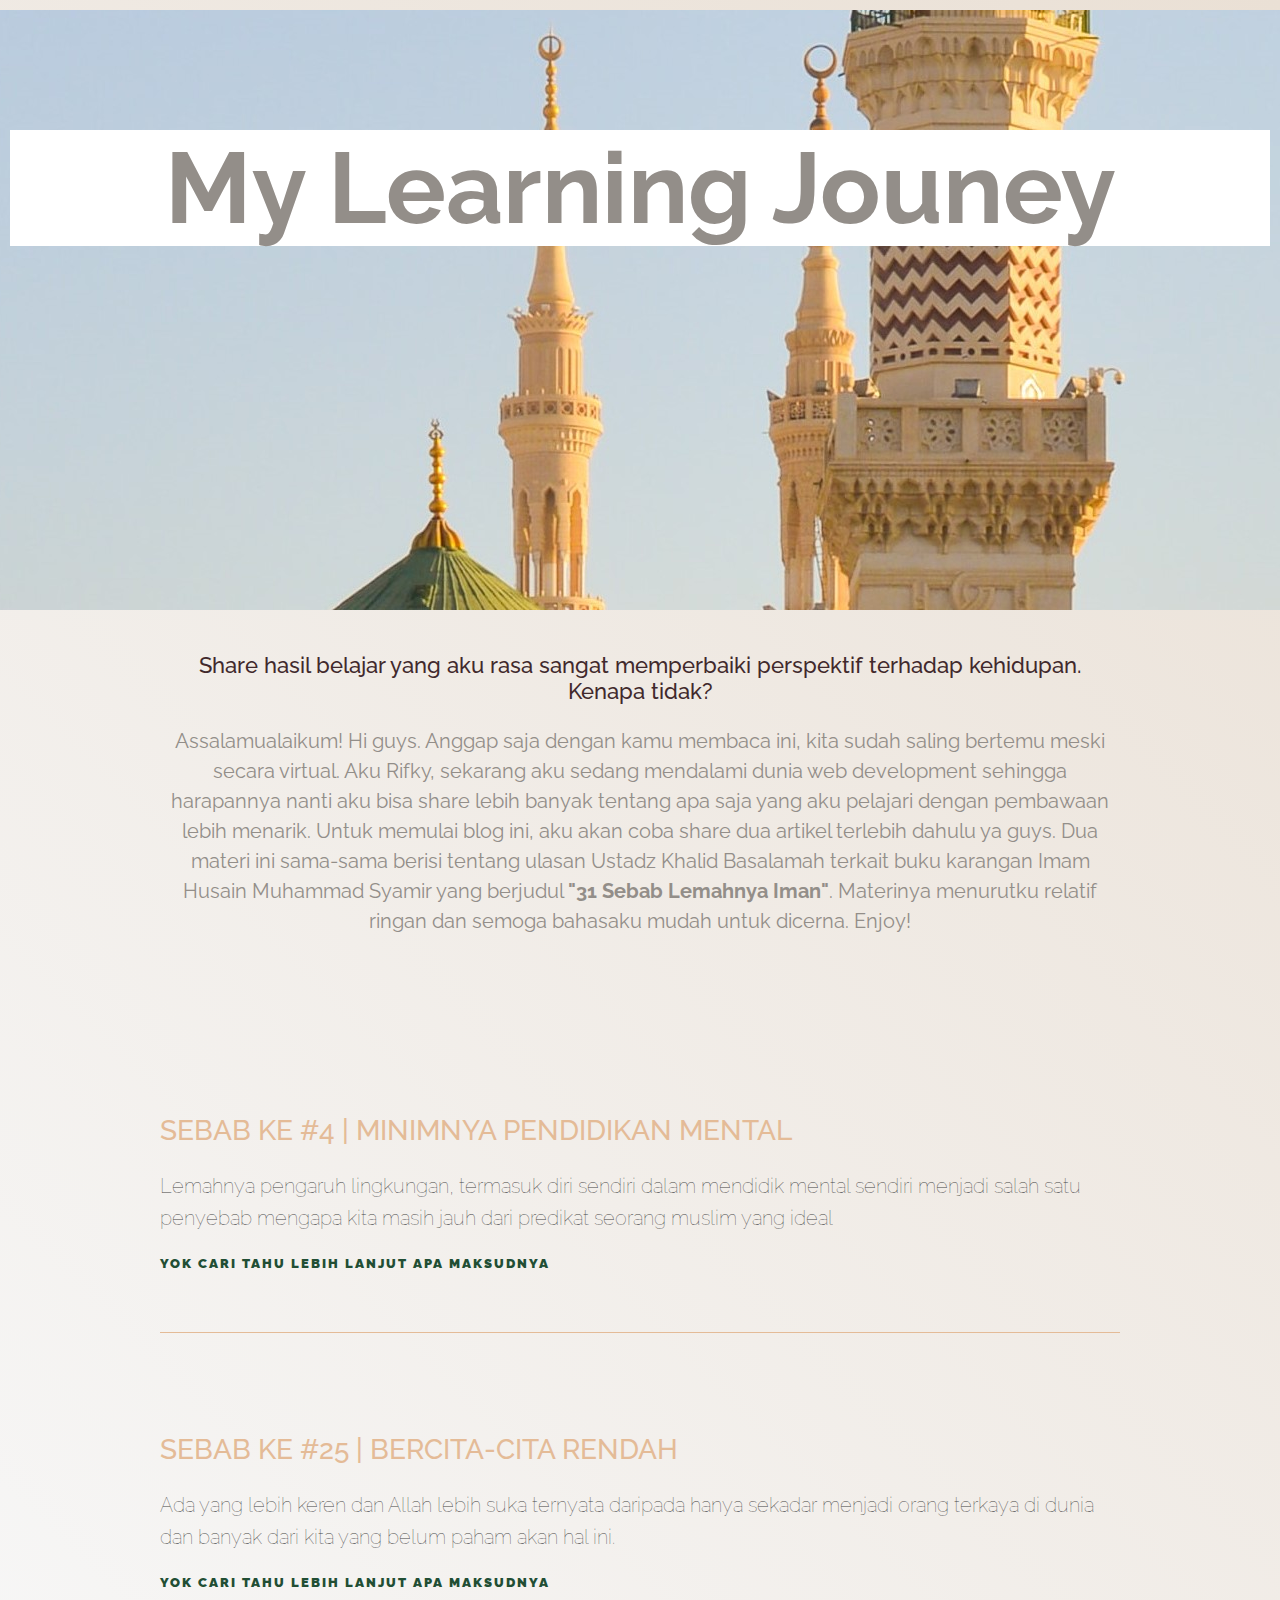
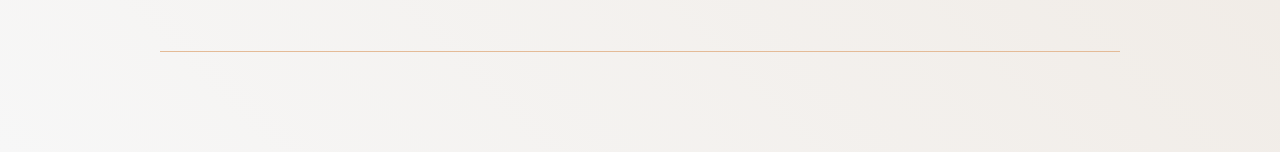
<file: index.html>
<!DOCTYPE html>
<html>
    <head>
        <title>My Learning Journey</title>
        <meta charset="UTF-8"/>
        <meta name="keywords" content="My Learning Journey, Rifky Akbar"/>
        <meta name="description" content="This is a personal blog built by a cool engineer">
        <meta name="author" content="Rifky Akbar">
        <meta name="viewport" content="width=device-width, initial-scale=1">
        <link href="https://fonts.googleapis.com/css?family=Covered+By+Your+Grace|Raleway:100,500,600,800" rel="stylesheet">
        <link rel="stylesheet" type="text/css" href="style.css">
        <script src="index.js"></script>
    </head>

    <body>
    <script>
        carousel();
    </script>
        <div class="header">
            <h1>My Learning Jouney</h1>
          </div>
        
          <div class="greetings">
            <h3>Share hasil belajar yang aku rasa sangat memperbaiki perspektif terhadap kehidupan. Kenapa tidak? </h3>
            <p>Assalamualaikum! Hi guys. Anggap saja dengan kamu membaca ini, kita sudah saling bertemu meski secara virtual. Aku Rifky, sekarang aku sedang mendalami dunia web development sehingga harapannya nanti aku bisa share lebih banyak tentang apa saja yang aku pelajari dengan pembawaan lebih menarik. Untuk memulai blog ini, aku akan coba share dua artikel terlebih dahulu ya guys. Dua materi ini sama-sama berisi tentang ulasan Ustadz Khalid Basalamah terkait buku karangan Imam Husain Muhammad Syamir yang berjudul <b>"31 Sebab Lemahnya Iman"</b>. Materinya menurutku relatif ringan dan semoga bahasaku mudah untuk dicerna. Enjoy!</p>
          <br>
          
              
          </div>
        
          <ul>
            <li>
              <h2>Sebab ke #4 | Minimnya Pendidikan Mental</h2>
              <p>Lemahnya pengaruh lingkungan, termasuk diri sendiri dalam mendidik mental sendiri menjadi salah satu penyebab mengapa kita masih jauh dari predikat seorang muslim yang ideal</p>
              <a href="./31sebab4.html">Yok cari tahu lebih lanjut apa maksudnya</a>
            </li>
            <li>
              <h2>Sebab ke #25 | Bercita-cita Rendah</h2>
              <p>Ada yang lebih keren dan Allah lebih suka ternyata daripada hanya sekadar menjadi orang terkaya di dunia dan banyak dari kita yang belum paham akan hal ini.</p>
              <a href="./31sebab25.html">Yok cari tahu lebih lanjut apa maksudnya</a>
            </li>
          </ul>

    </body>
</html>
</file>
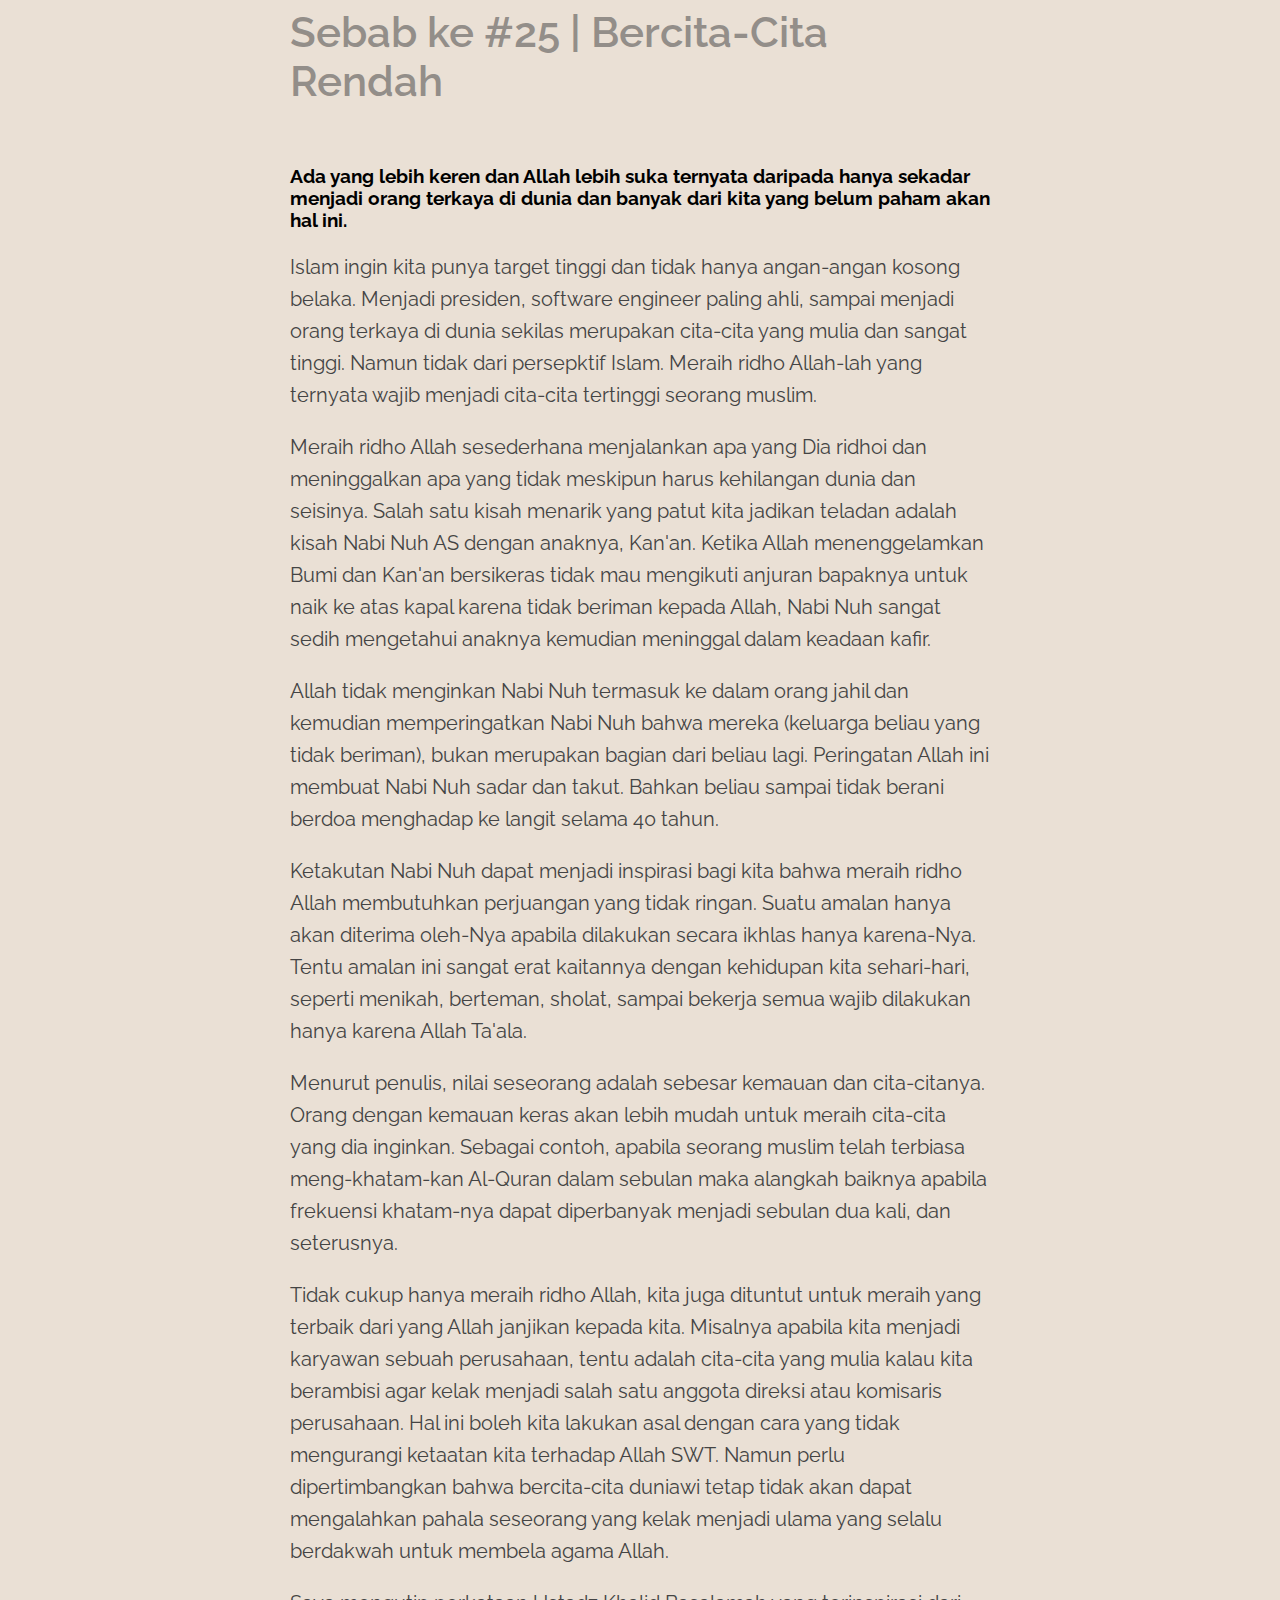
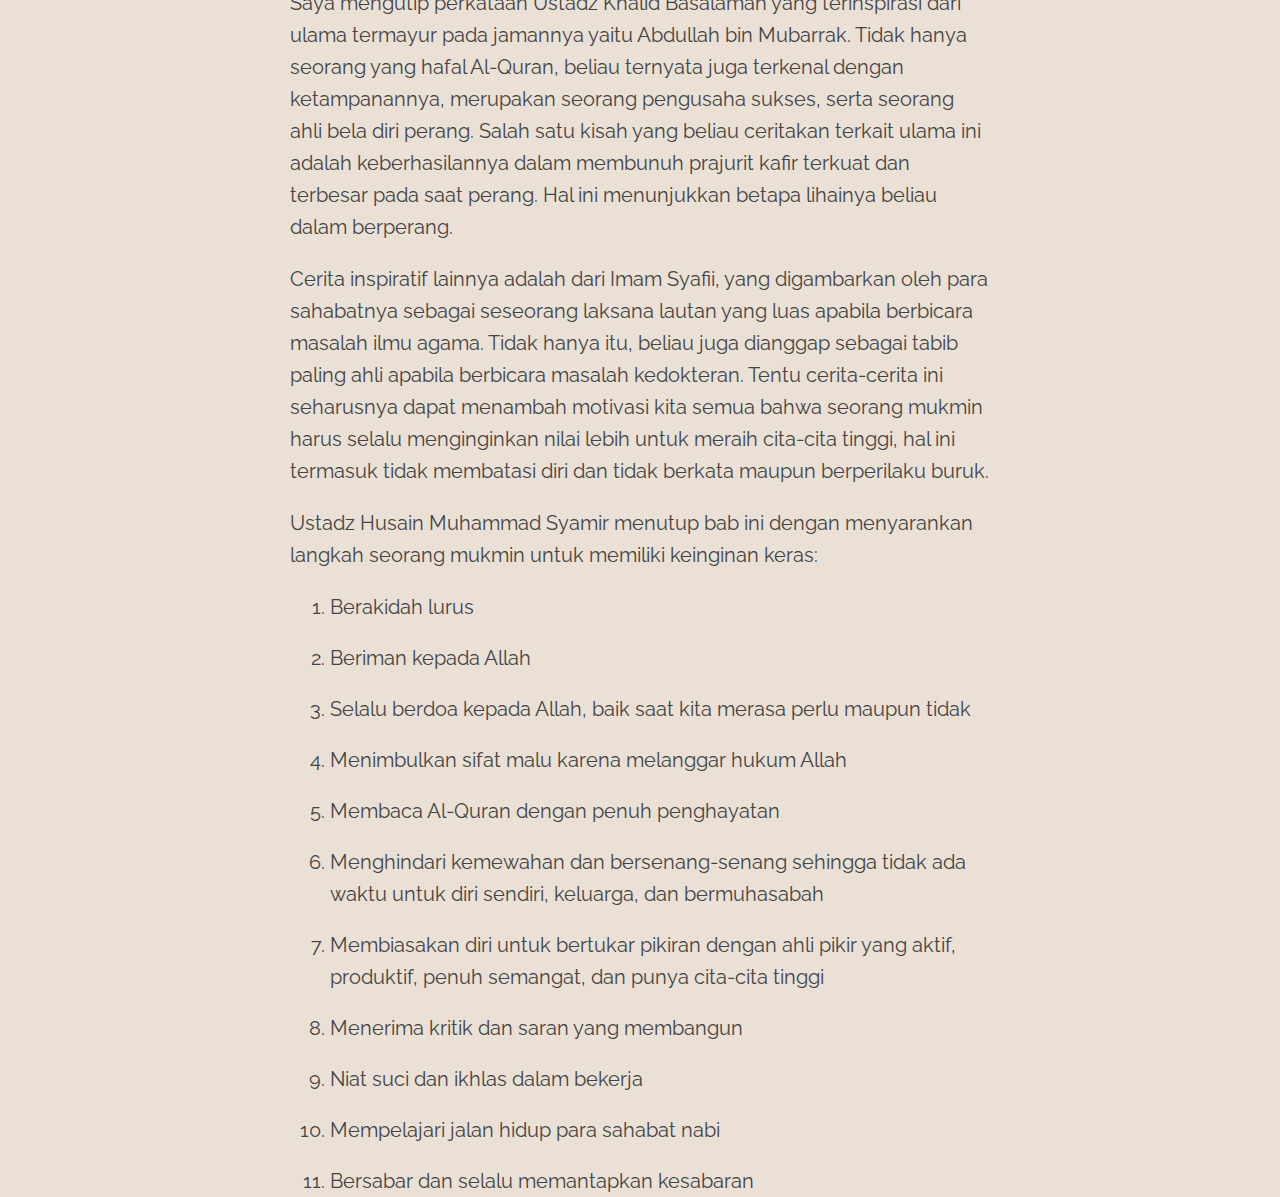
<file: 31sebab25.html>
<!DOCTYPE html>
<html>
    <head>
        <title>My Learning Journey</title>
        <meta charset="UTF-8"/>
        <meta name="keywords" content="My Learning Journey, Rifky Akbar"/>
        <meta name="description" content="This is a personal blog built by a cool engineer">
        <meta name="author" content="Rifky Akbar">
        <meta name="viewport" content="width=device-width, initial-scale=1">
        <link href="https://fonts.googleapis.com/css?family=Covered+By+Your+Grace|Raleway:100,500,600,800" rel="stylesheet">
        <link rel="stylesheet" type="text/css" href="article.css">
        <script src="index.js"></script>
    </head>
    <body>
        <div class="header"></div>
        <div id="banner">
            <div class="content">
              <h1>Sebab ke #25 | Bercita-Cita Rendah</h1>
            </div>
        </div>
        <div id="main" class="content">
            <h3>Ada yang lebih keren dan Allah lebih suka ternyata daripada hanya sekadar menjadi orang terkaya di dunia dan banyak dari kita yang belum paham akan hal ini.</h3>

            <p>Islam ingin kita punya target tinggi dan tidak hanya angan-angan kosong belaka. Menjadi presiden, software engineer paling ahli, sampai menjadi orang terkaya di dunia sekilas merupakan cita-cita yang mulia dan sangat tinggi. Namun tidak dari persepktif Islam. Meraih ridho Allah-lah yang ternyata wajib menjadi cita-cita tertinggi seorang muslim.</p>
            
            <p>Meraih ridho Allah sesederhana menjalankan apa yang Dia ridhoi dan meninggalkan apa yang tidak meskipun harus kehilangan dunia dan seisinya. Salah satu kisah menarik yang patut kita jadikan teladan adalah kisah Nabi Nuh AS dengan anaknya, Kan'an. Ketika Allah menenggelamkan Bumi dan Kan'an bersikeras tidak mau mengikuti anjuran bapaknya untuk naik ke atas kapal karena tidak beriman kepada Allah, Nabi Nuh sangat sedih mengetahui anaknya kemudian meninggal dalam keadaan kafir.</p>
            
            <p>Allah tidak menginkan Nabi Nuh termasuk ke dalam orang jahil dan kemudian memperingatkan Nabi Nuh bahwa mereka (keluarga beliau yang tidak beriman), bukan merupakan bagian dari beliau lagi. Peringatan Allah ini membuat Nabi Nuh sadar dan takut. Bahkan beliau sampai tidak berani berdoa menghadap ke langit selama 40 tahun.</p>

            <p>Ketakutan Nabi Nuh dapat menjadi inspirasi bagi kita bahwa meraih ridho Allah membutuhkan perjuangan yang tidak ringan. Suatu amalan hanya akan diterima oleh-Nya apabila dilakukan secara ikhlas hanya karena-Nya. Tentu amalan ini sangat erat kaitannya dengan kehidupan kita sehari-hari, seperti menikah, berteman, sholat, sampai bekerja semua wajib dilakukan hanya karena Allah Ta'ala.</p>
                
            <p>Menurut penulis, nilai seseorang adalah sebesar kemauan dan cita-citanya. Orang dengan kemauan keras akan lebih mudah untuk meraih cita-cita yang dia inginkan. Sebagai contoh, apabila seorang muslim telah terbiasa meng-khatam-kan Al-Quran dalam sebulan maka alangkah baiknya apabila frekuensi khatam-nya dapat diperbanyak menjadi sebulan dua kali, dan seterusnya.</p>
            
            <p>Tidak cukup hanya meraih ridho Allah, kita juga dituntut untuk meraih yang terbaik dari yang Allah janjikan kepada kita. Misalnya apabila kita menjadi karyawan sebuah perusahaan, tentu adalah cita-cita yang mulia kalau kita berambisi agar kelak menjadi salah satu anggota direksi atau komisaris perusahaan. Hal ini boleh kita lakukan asal dengan cara yang tidak mengurangi ketaatan kita terhadap Allah SWT. Namun perlu dipertimbangkan bahwa bercita-cita duniawi tetap tidak akan dapat mengalahkan pahala seseorang yang kelak menjadi ulama yang selalu berdakwah untuk membela agama Allah.</p>
        
            <p>Saya mengutip perkataan Ustadz Khalid Basalamah yang terinspirasi dari ulama termayur pada jamannya yaitu Abdullah bin Mubarrak. Tidak hanya seorang yang hafal Al-Quran, beliau ternyata juga terkenal dengan ketampanannya, merupakan seorang pengusaha sukses, serta seorang ahli bela diri perang. Salah satu kisah yang beliau ceritakan terkait ulama ini adalah keberhasilannya dalam membunuh prajurit kafir terkuat dan terbesar pada saat perang. Hal ini menunjukkan betapa lihainya beliau dalam berperang.</p>
    
            <p>Cerita inspiratif lainnya adalah dari Imam Syafii, yang digambarkan oleh para sahabatnya sebagai seseorang laksana lautan yang luas apabila berbicara masalah ilmu agama. Tidak hanya itu, beliau juga dianggap sebagai tabib paling ahli apabila berbicara masalah kedokteran. Tentu cerita-cerita ini seharusnya dapat menambah motivasi kita semua bahwa seorang mukmin harus selalu menginginkan nilai lebih untuk meraih cita-cita tinggi, hal ini termasuk tidak membatasi diri dan tidak berkata maupun berperilaku buruk.</p>
    
            <p>Ustadz Husain Muhammad Syamir menutup bab ini dengan menyarankan langkah seorang mukmin untuk memiliki keinginan keras: <br>
           <ol>
                <li>Berakidah lurus</li>
                <br>
                <li>Beriman kepada Allah</li>
                <br>
                <li>Selalu berdoa kepada Allah, baik saat kita merasa perlu maupun tidak</li>
                <br>
                <li>Menimbulkan sifat malu karena melanggar hukum Allah</li>
                <br>
                <li>Membaca Al-Quran dengan penuh penghayatan</li>
                <br>
                <li>Menghindari kemewahan dan bersenang-senang sehingga tidak ada waktu untuk diri sendiri, keluarga, dan bermuhasabah</li>
                <br>
                <li>Membiasakan diri untuk bertukar pikiran dengan ahli pikir yang aktif, produktif, penuh semangat, dan punya cita-cita tinggi</li>
                <br>
                <li>Menerima kritik dan saran yang membangun</li>
                <br>
                <li>Niat suci dan ikhlas dalam bekerja</li>
                <br>
                <li>Mempelajari jalan hidup para sahabat nabi</li>
                <br>
                <li>Bersabar dan selalu memantapkan kesabaran</li>
            </ol>
        </div>
    
    </body>
</html>
</file>
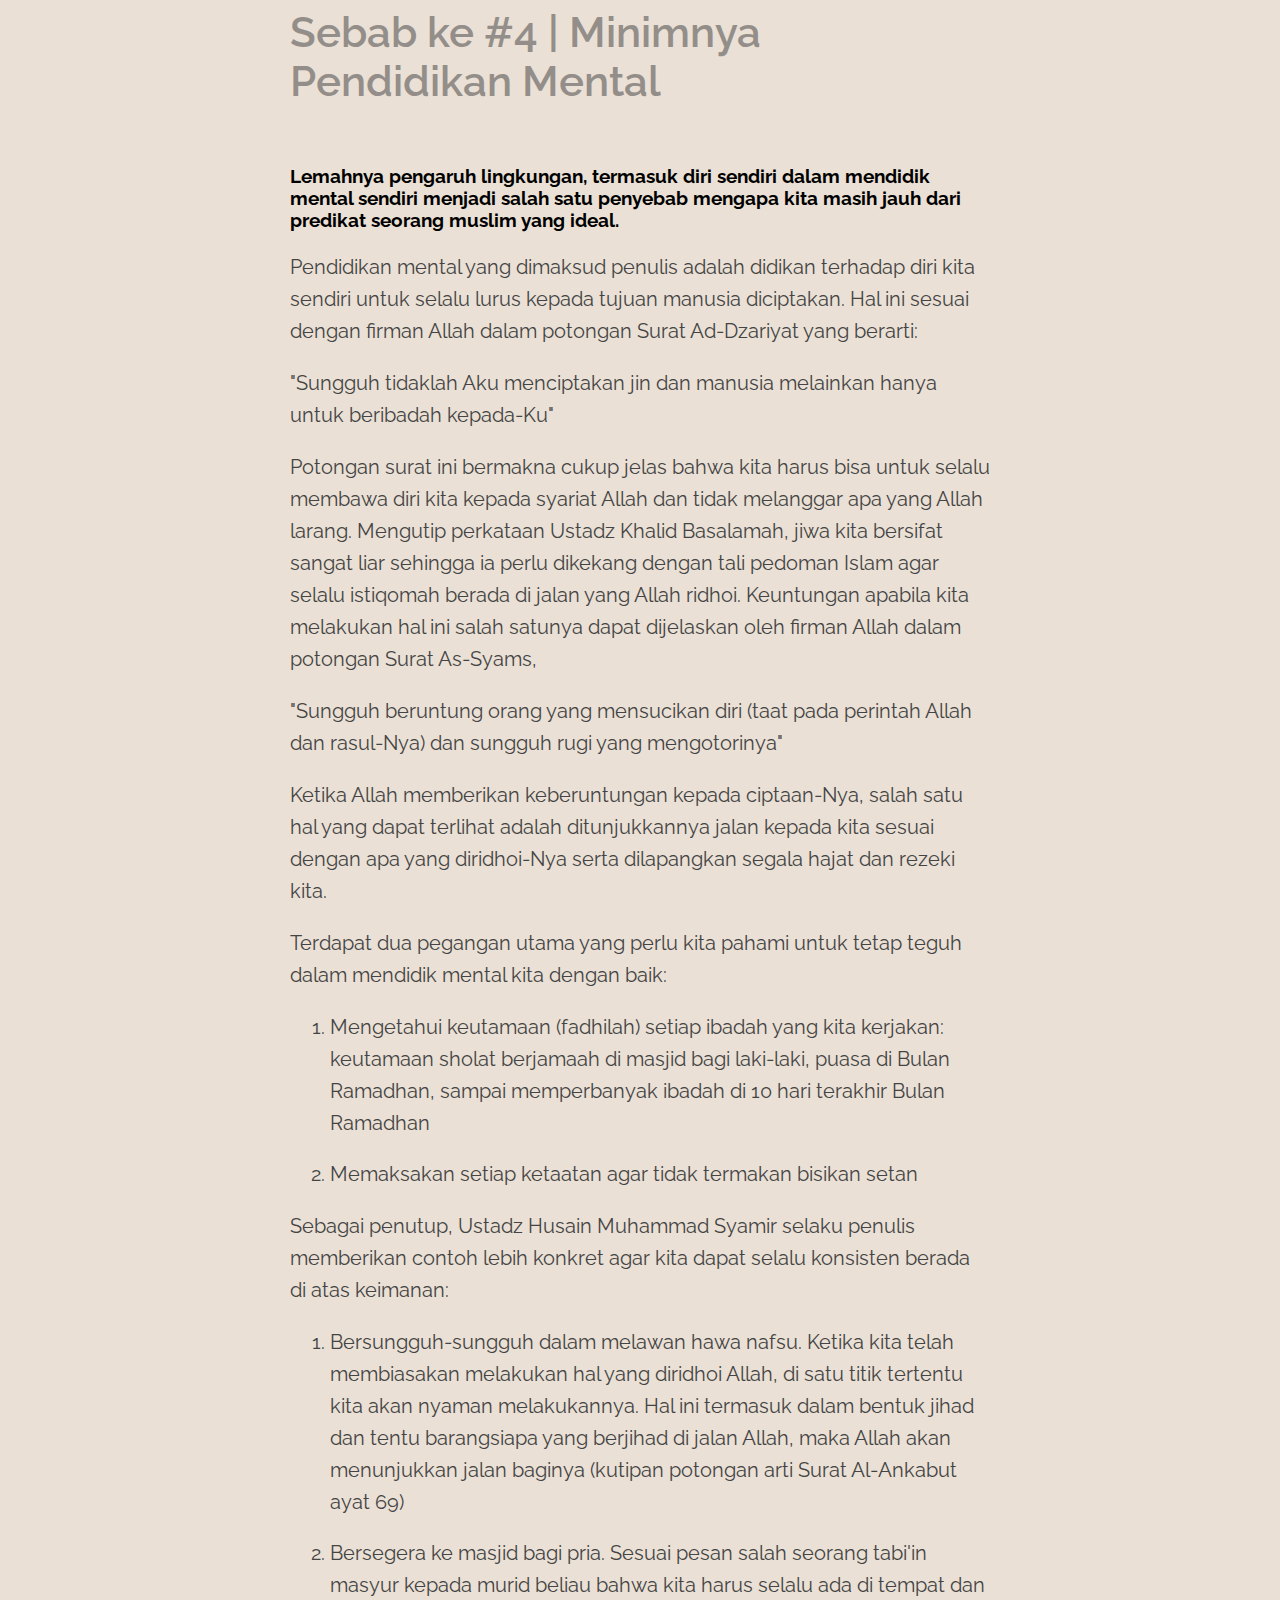
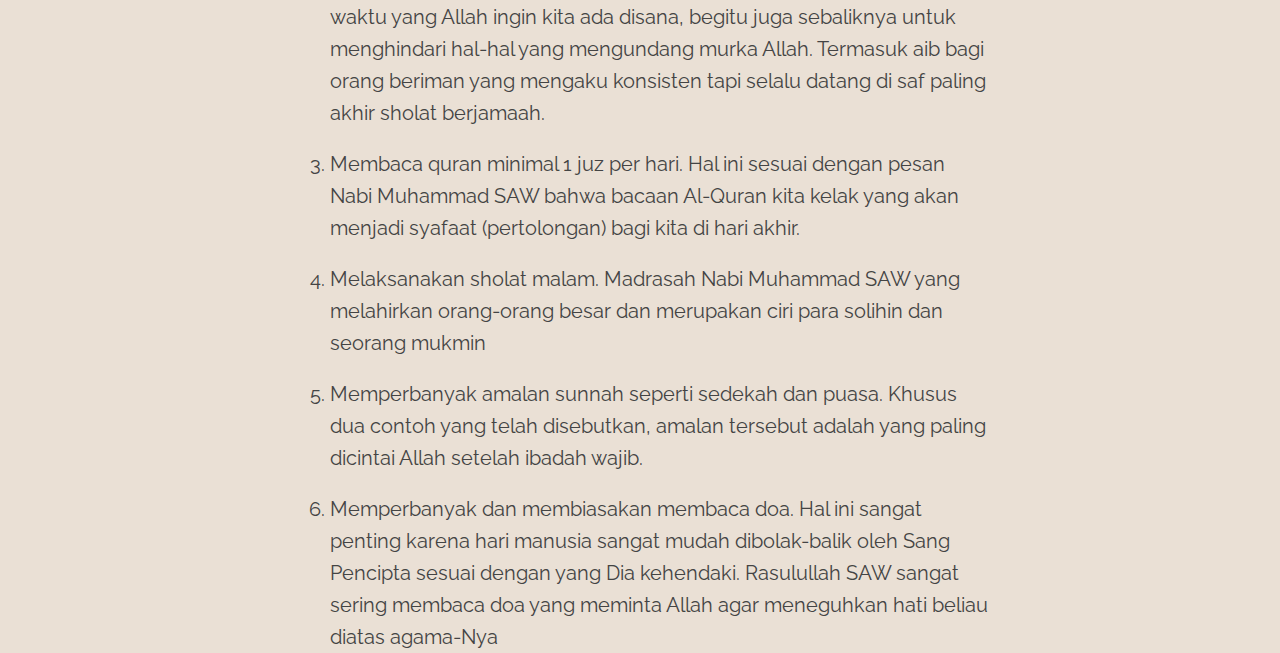
<file: 31sebab4.html>
<!DOCTYPE html>
<html>
    <head>
        <title>My Learning Journey</title>
        <meta charset="UTF-8"/>
        <meta name="keywords" content="My Learning Journey, Rifky Akbar"/>
        <meta name="description" content="This is a personal blog built by a cool engineer">
        <meta name="author" content="Rifky Akbar">
        <meta name="viewport" content="width=device-width, initial-scale=1">
        <link href="https://fonts.googleapis.com/css?family=Covered+By+Your+Grace|Raleway:100,500,600,800" rel="stylesheet">
        <link rel="stylesheet" type="text/css" href="article.css">
        <script src="index.js"></script>
    </head>
    <body>
        <div class="header"></div>
        <div id="banner">
            <div class="content">
              <h1>Sebab ke #4 | Minimnya Pendidikan Mental</h1>
            </div>
        </div>
        <div id="main" class="content">
            <h3>Lemahnya pengaruh lingkungan, termasuk diri sendiri dalam mendidik mental sendiri menjadi salah satu penyebab mengapa kita masih jauh dari predikat seorang muslim yang ideal.</h3>

            <p>Pendidikan mental yang dimaksud penulis adalah didikan terhadap diri kita sendiri untuk selalu lurus kepada tujuan manusia diciptakan. Hal ini sesuai dengan firman Allah dalam potongan Surat Ad-Dzariyat yang berarti:</p>
            
            <p> "Sungguh tidaklah Aku menciptakan jin dan manusia melainkan hanya untuk beribadah kepada-Ku"</p>
            
            <p>Potongan surat ini bermakna cukup jelas bahwa kita harus bisa untuk selalu membawa diri kita kepada syariat Allah dan tidak melanggar apa yang Allah larang. Mengutip perkataan Ustadz Khalid Basalamah, jiwa kita bersifat sangat liar sehingga ia perlu dikekang dengan tali pedoman Islam agar selalu istiqomah berada di jalan yang Allah ridhoi. Keuntungan apabila kita melakukan hal ini salah satunya dapat dijelaskan oleh firman Allah dalam potongan Surat As-Syams,</p>
            
            <p>"Sungguh beruntung orang yang mensucikan diri (taat pada perintah Allah dan rasul-Nya) dan sungguh rugi yang mengotorinya"</p>
            
            <p>Ketika Allah memberikan keberuntungan kepada ciptaan-Nya, salah satu hal yang dapat terlihat adalah ditunjukkannya jalan kepada kita sesuai dengan apa yang diridhoi-Nya serta dilapangkan segala hajat dan rezeki kita.</p>
            
            <p>Terdapat dua pegangan utama yang perlu kita pahami untuk tetap teguh dalam mendidik mental kita dengan baik:<br>
            
            <ol> 
                <li>Mengetahui keutamaan (fadhilah) setiap ibadah yang kita kerjakan: keutamaan sholat berjamaah di masjid bagi laki-laki, puasa di Bulan Ramadhan, sampai memperbanyak ibadah di 10 hari terakhir Bulan Ramadhan</li>
                <br>
                <li>Memaksakan setiap ketaatan agar tidak termakan bisikan setan</li>
            </ol>
            <p>Sebagai penutup, Ustadz Husain Muhammad Syamir selaku penulis memberikan contoh lebih konkret agar kita dapat selalu konsisten berada di atas keimanan:</p>
            <ol>
                <li>Bersungguh-sungguh dalam melawan hawa nafsu. Ketika kita telah membiasakan melakukan hal yang diridhoi Allah, di satu titik tertentu kita akan nyaman melakukannya. Hal ini termasuk dalam bentuk jihad dan tentu barangsiapa yang berjihad di jalan Allah, maka Allah akan menunjukkan jalan baginya (kutipan potongan arti Surat Al-Ankabut ayat 69)</li>
                <br>
                <li>Bersegera ke masjid bagi pria. Sesuai pesan salah seorang tabi'in masyur kepada murid beliau bahwa kita harus selalu ada di tempat dan waktu yang Allah ingin kita ada disana, begitu juga sebaliknya untuk menghindari hal-hal yang mengundang murka Allah. Termasuk aib bagi orang beriman yang mengaku konsisten tapi selalu datang di saf paling akhir sholat berjamaah.</li>
                <br>
                <li>Membaca quran minimal 1 juz per hari. Hal ini sesuai dengan pesan Nabi Muhammad SAW bahwa bacaan Al-Quran kita kelak yang akan menjadi syafaat (pertolongan) bagi kita di hari akhir.</li>
                <br>
                <li>Melaksanakan sholat malam. Madrasah Nabi Muhammad SAW yang melahirkan orang-orang besar dan merupakan ciri para solihin dan seorang mukmin</li>
                <br>
                <li>Memperbanyak amalan sunnah seperti sedekah dan puasa. Khusus dua contoh yang telah disebutkan, amalan tersebut adalah yang paling dicintai Allah setelah ibadah wajib.</li>
                <br>
                <li>Memperbanyak dan membiasakan membaca doa. Hal ini sangat penting karena hari manusia sangat mudah dibolak-balik oleh Sang Pencipta sesuai dengan yang Dia kehendaki. Rasulullah SAW sangat sering membaca doa yang meminta Allah agar meneguhkan hati beliau diatas agama-Nya</li>
            </ol>
        </div>
    
    </body>
</html>
</file>
<file: style.css>
body {
    padding: 0;
    margin: 0;
    background: linear-gradient(45deg, #F7F7F7 0%, #EAE0D5 100%);
}

  /** Header styles **/
.header {
  background-image: url('nabawi-background.jpg'), url('inside-nabawi.jpg'), url('nabawi-umbrella.jpg');
  height: 600px;
  background-position: center;

}

.greetings {
    margin: 20px auto;
    padding: 0px 30px 40px 30px;
    background-color: #FFFFFFFFF;
    overflow: auto;
    width: 75%;
    align-self: center;
}
  
.greetings p {
    color: #938E89;
    text-align: center;
    line-height: 30px;
    font-family: 'Raleway', sans-serif;
    font-size: 20px;
    font-weight: 400;
}


/* Typography */
h1 {
    color: #938E89;
    background-color: white;
    font-family: 'Raleway', sans-serif;
    font-size: 100px;
    line-height: 76px;
    margin: 10px;
    padding: 20px;
    position: relative;
    text-align: center;
    top: 20%;
}

h2 {
    color: #E4BB97;
    font-family: 'Raleway', sans-serif;
    font-size: 28px;
    font-weight: 500;
    text-align: left;
    text-transform: uppercase;
}

h3 {
    color: #41292C;
    font-family: 'Raleway', sans-serif;
    font-size: 22px;
    font-weight: 500;
    text-align: center;
}

/* Page elements */
ul {
    margin: 0 auto;
    padding: 0;
    width: 75%;
}

li {
    border-bottom: 1px solid #E4BB97;
    list-style: none;
    margin: 100px 0px;
    padding-bottom: 60px;
}

p {
    color: #444444;
    line-height: 32px;
    font-family: 'Raleway', sans-serif;
    font-size: 20px;
    font-weight: 100;
    text-align: left;
}

a {
    color: #214E34;
    font-family: 'Raleway', sans-serif;
    font-size: 13px;
    font-weight: 900;
    text-align: left;
    text-transform: uppercase;
    text-decoration: none;
    letter-spacing: 2px;
  }
</file>
<file: article.css>
body {
    background-color:#EAE0D5;
    font-family: 'Raleway', sans-serif;
}

#banner .content h1 {
    top: 100px;
    width: 700px;
    margin: 0 auto;
}

#main {
    margin: 0 auto;
    padding: 40px;
    text-align: left;
    width: 700px;
    height: 1000px;
}
  
h1 {
    color: #938E89;
    font-size: 42px;
    font-weight: 600;
    text-align: left;
}

p, li {
    color: #444444;
    line-height: 32px;
    font-family: 'Raleway', sans-serif;
    font-size: 20px;
    font-weight: 400;
}
</file>
